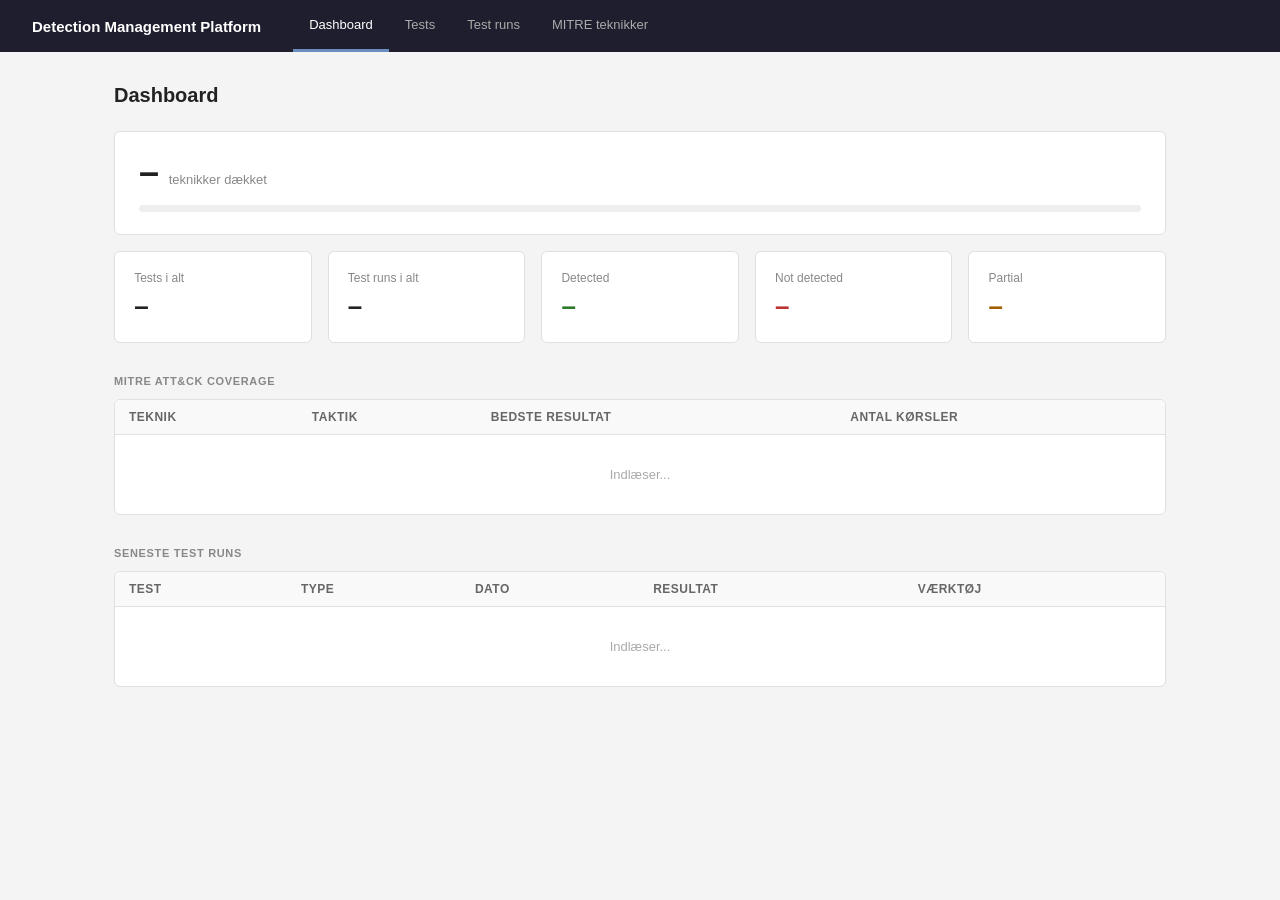
<file: src/main/resources/static/index.html>
<!DOCTYPE html>
<html lang="da">
<head>
    <meta charset="UTF-8">
    <title>Detection Management Platform – Dashboard</title>
    <link rel="stylesheet" href="style.css?v=2">
</head>
<body>

<nav>
    <a class="nav-brand" href="index.html">Detection Management Platform</a>
    <div class="nav-links">
        <a href="index.html" class="active">Dashboard</a>
        <a href="tests.html">Tests</a>
        <a href="runs.html">Test runs</a>
        <a href="techniques.html">MITRE teknikker</a>
    </div>
</nav>

<div class="container">
    <h1>Dashboard</h1>

    <div class="coverage-hero">
        <div class="coverage-hero-text">
            <span class="coverage-hero-count" id="stat-coverage">–</span>
            <span class="coverage-hero-label">teknikker dækket</span>
        </div>
        <div class="coverage-bar-bg">
            <div class="coverage-bar-fill" id="coverage-bar"></div>
        </div>
    </div>

    <div class="stats">
        <div class="stat-card">
            <div class="label">Tests i alt</div>
            <div class="value" id="stat-tests">–</div>
        </div>
        <div class="stat-card">
            <div class="label">Test runs i alt</div>
            <div class="value" id="stat-runs">–</div>
        </div>
        <div class="stat-card">
            <div class="label">Detected</div>
            <div class="value green" id="stat-detected">–</div>
        </div>
        <div class="stat-card">
            <div class="label">Not detected</div>
            <div class="value red" id="stat-not">–</div>
        </div>
        <div class="stat-card">
            <div class="label">Partial</div>
            <div class="value amber" id="stat-partial">–</div>
        </div>
    </div>

    <div class="section-label">MITRE ATT&CK coverage</div>
    <div class="table-wrap">
        <table>
            <thead>
                <tr>
                    <th>Teknik</th>
                    <th>Taktik</th>
                    <th>Bedste resultat</th>
                    <th>Antal kørsler</th>
                </tr>
            </thead>
            <tbody id="coverage-table">
                <tr><td colspan="4" class="empty">Indlæser...</td></tr>
            </tbody>
        </table>
    </div>

    <div class="section-label">Seneste test runs</div>
    <div class="table-wrap">
        <table>
            <thead>
                <tr>
                    <th>Test</th>
                    <th>Type</th>
                    <th>Dato</th>
                    <th>Resultat</th>
                    <th>Værktøj</th>
                </tr>
            </thead>
            <tbody id="recent-runs">
                <tr><td colspan="5" class="empty">Indlæser...</td></tr>
            </tbody>
        </table>
    </div>
</div>

<script src="app.js"></script>
<script>
async function loadDashboard() {
    const [tests, runs, coverage, techniques] = await Promise.all([
        fetchTests(),
        fetchRuns(),
        fetchCoverage(),
        fetchTechniques()
    ]);

    document.getElementById('stat-tests').textContent = tests.length;
    document.getElementById('stat-runs').textContent = runs.length;
    document.getElementById('stat-detected').textContent = runs.filter(r => r.result === 'DETECTED').length;
    document.getElementById('stat-not').textContent = runs.filter(r => r.result === 'NOT_DETECTED').length;
    document.getElementById('stat-partial').textContent = runs.filter(r => r.result === 'PARTIAL').length;
    const pct = techniques.length > 0 ? Math.round((coverage.length / techniques.length) * 100) : 0;
    document.getElementById('stat-coverage').textContent = `${coverage.length}/${techniques.length}`;
    document.getElementById('coverage-bar').style.width = `${pct}%`;

    const coverageTable = document.getElementById('coverage-table');
    if (coverage.length === 0) {
        coverageTable.innerHTML = '<tr><td colspan="4" class="empty">Ingen data endnu</td></tr>';
    } else {
        coverageTable.innerHTML = coverage.map(c => `
            <tr>
                <td>${c.techniqueId} – ${c.name}</td>
                <td>${c.tactic}</td>
                <td>${resultBadge(c.bestResult)}</td>
                <td>${c.runCount}</td>
            </tr>
        `).join('');
    }

    const recentTable = document.getElementById('recent-runs');
    const recent = runs.slice(-10).reverse();
    if (recent.length === 0) {
        recentTable.innerHTML = '<tr><td colspan="5" class="empty">Ingen test runs endnu</td></tr>';
    } else {
        recentTable.innerHTML = recent.map(r => `
            <tr>
                <td>${r.test.name}</td>
                <td>${typeBadge(r.test.testType)}</td>
                <td>${formatDate(r.runDate)}</td>
                <td>${resultBadge(r.result)}</td>
                <td>${r.detectionTool || '–'}</td>
            </tr>
        `).join('');
    }
}

loadDashboard();
</script>
</body>
</html>
</file>
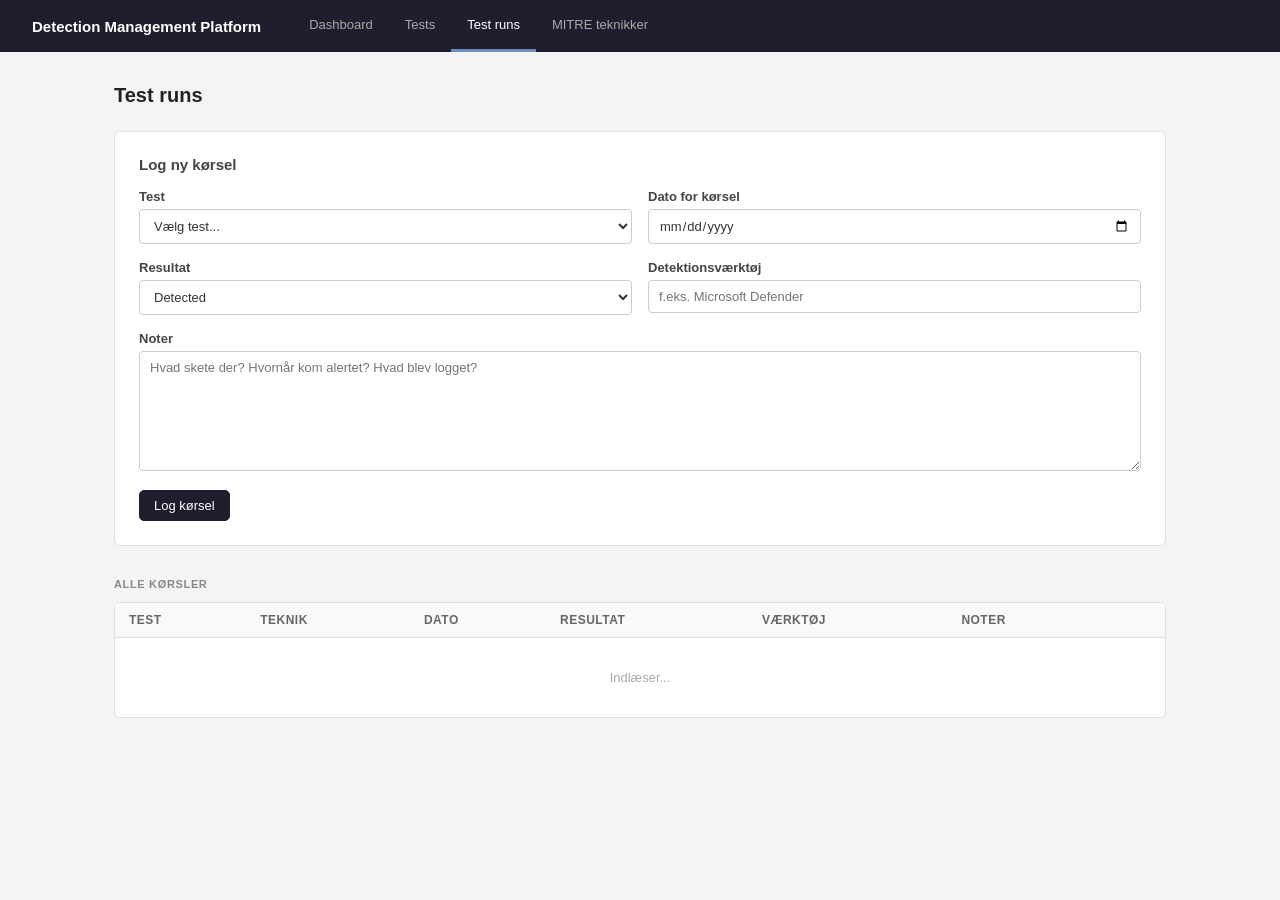
<file: src/main/resources/static/runs.html>
<!DOCTYPE html>
<html lang="da">
<head>
    <meta charset="UTF-8">
    <title>Detection Management Platform – Test runs</title>
    <link rel="stylesheet" href="style.css">
</head>
<body>

<nav>
    <a class="nav-brand" href="index.html">Detection Management Platform</a>
    <div class="nav-links">
        <a href="index.html">Dashboard</a>
        <a href="tests.html">Tests</a>
        <a href="runs.html" class="active">Test runs</a>
        <a href="techniques.html">MITRE teknikker</a>
    </div>
</nav>

<div class="container">
    <h1>Test runs</h1>

    <div class="form-card">
        <h2>Log ny kørsel</h2>
        <div id="run-alert" class="alert"></div>

        <div class="form-row">
            <div class="form-group">
                <label>Test</label>
                <select id="run-test">
                    <option value="">Vælg test...</option>
                </select>
            </div>
            <div class="form-group">
                <label>Dato for kørsel</label>
                <input type="date" id="run-date">
            </div>
        </div>

        <div class="form-row">
            <div class="form-group">
                <label>Resultat</label>
                <select id="run-result">
                    <option value="DETECTED">Detected</option>
                    <option value="NOT_DETECTED">Not detected</option>
                    <option value="PARTIAL">Partial</option>
                </select>
            </div>
            <div class="form-group">
                <label>Detektionsværktøj</label>
                <input type="text" id="run-tool" placeholder="f.eks. Microsoft Defender">
            </div>
        </div>

        <div class="form-group">
            <label>Noter</label>
            <textarea id="run-notes" placeholder="Hvad skete der? Hvornår kom alertet? Hvad blev logget?"></textarea>
        </div>

        <button class="btn btn-primary" onclick="createRun()">Log kørsel</button>
    </div>

    <div class="section-label">Alle kørsler</div>
    <div class="table-wrap">
        <table>
            <thead>
                <tr>
                    <th>Test</th>
                    <th>Teknik</th>
                    <th>Dato</th>
                    <th>Resultat</th>
                    <th>Værktøj</th>
                    <th>Noter</th>
                    <th></th>
                </tr>
            </thead>
            <tbody id="runs-table">
                <tr><td colspan="7" class="empty">Indlæser...</td></tr>
            </tbody>
        </table>
    </div>
</div>

<div id="notes-modal" style="display:none; position:fixed; inset:0; background:rgba(0,0,0,0.5); z-index:1000; align-items:center; justify-content:center;">
    <div style="background:white; border-radius:8px; padding:24px; max-width:700px; width:90%; max-height:80vh; display:flex; flex-direction:column;">
        <div style="display:flex; justify-content:space-between; align-items:center; margin-bottom:16px;">
            <strong id="notes-modal-title">Noter</strong>
            <button class="btn btn-sm" onclick="closeNotes()">Luk</button>
        </div>
        <p id="notes-modal-content" style="overflow:auto; margin:0; white-space:pre-wrap;"></p>
    </div>
</div>

<script src="app.js"></script>
<script>
let allRuns = [];

function showNotes(id) {
    const run = allRuns.find(r => r.id === id);
    if (!run) return;
    document.getElementById('notes-modal-title').textContent = `${run.test.name} – ${formatDate(run.runDate)}`;
    document.getElementById('notes-modal-content').textContent = run.notes;
    document.getElementById('notes-modal').style.display = 'flex';
}

function closeNotes() {
    document.getElementById('notes-modal').style.display = 'none';
}

document.getElementById('notes-modal').addEventListener('click', function(e) {
    if (e.target === this) closeNotes();
});

async function loadPage() {
    const [tests, runs] = await Promise.all([fetchTests(), fetchRuns()]);

    const select = document.getElementById('run-test');
    tests.forEach(t => {
        const opt = document.createElement('option');
        opt.value = t.id;
        opt.textContent = `${t.name} (${t.technique.techniqueId})`;
        select.appendChild(opt);
    });

    const today = new Date().toISOString().split('T')[0];
    document.getElementById('run-date').value = today;

    allRuns = runs;
    renderRuns(runs);
}

function renderRuns(runs) {
    const tbody = document.getElementById('runs-table');
    if (runs.length === 0) {
        tbody.innerHTML = '<tr><td colspan="7" class="empty">Ingen kørsler logget endnu</td></tr>';
        return;
    }
    const sorted = [...runs].reverse();
    tbody.innerHTML = sorted.map(r => `
        <tr>
            <td>${r.test.name}</td>
            <td><span class="mitre-id">${r.test.technique.techniqueId}</span></td>
            <td>${formatDate(r.runDate)}</td>
            <td>${resultBadge(r.result)}</td>
            <td>${r.detectionTool || '–'}</td>
            <td>${r.notes ? `<button class="btn btn-sm" onclick="showNotes(${r.id})">Vis</button>` : '–'}</td>
            <td>
                <button class="btn btn-sm btn-danger" onclick="deleteRun(${r.id})">Slet</button>
            </td>
        </tr>
    `).join('');
}

async function createRun() {
    const testId = document.getElementById('run-test').value;
    const runDate = document.getElementById('run-date').value;
    const result = document.getElementById('run-result').value;
    const detectionTool = document.getElementById('run-tool').value.trim();
    const notes = document.getElementById('run-notes').value.trim();

    if (!testId || !runDate) {
        showAlert('run-alert', 'error', 'Vælg venligst en test og en dato.');
        return;
    }

    const res = await fetch(`${API}/runs`, {
        method: 'POST',
        headers: { 'Content-Type': 'application/json' },
        body: JSON.stringify({ testId: parseInt(testId), runDate, result, detectionTool, notes })
    });

    if (res.ok) {
        showAlert('run-alert', 'success', 'Kørsel logget!');
        document.getElementById('run-notes').value = '';
        document.getElementById('run-tool').value = '';
        allRuns = await fetchRuns();
        renderRuns(allRuns);
    } else {
        showAlert('run-alert', 'error', 'Noget gik galt. Prøv igen.');
    }
}

async function deleteRun(id) {
    if (!confirm('Slet denne kørsel?')) return;
    await fetch(`${API}/runs/${id}`, { method: 'DELETE' });
    allRuns = await fetchRuns();
    renderRuns(allRuns);
}

loadPage();
</script>
</body>
</html>
</file>
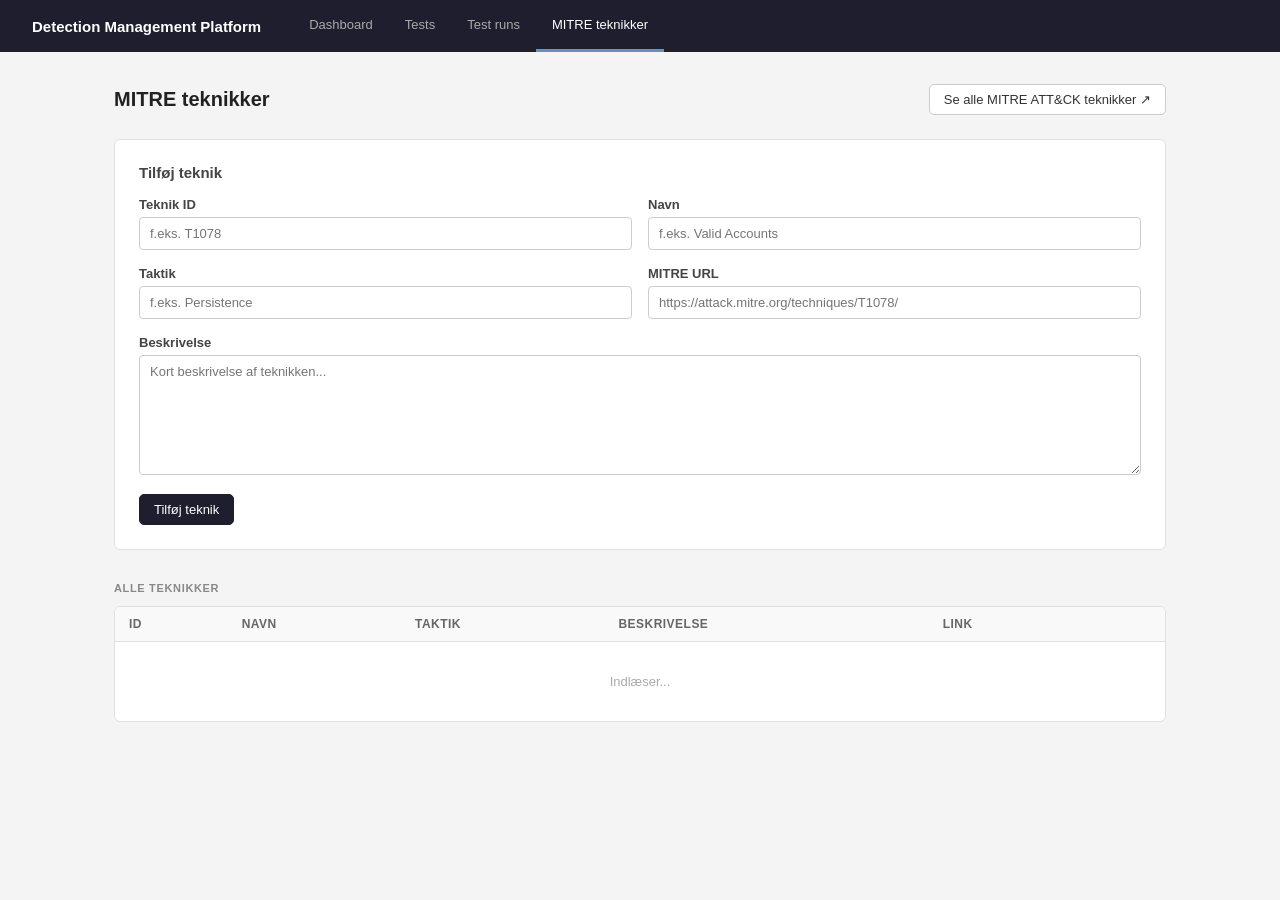
<file: src/main/resources/static/techniques.html>
<!DOCTYPE html>
<html lang="da">
<head>
    <meta charset="UTF-8">
    <title>Detection Management Platform – MITRE teknikker</title>
    <link rel="stylesheet" href="style.css">
</head>
<body>

<nav>
    <a class="nav-brand" href="index.html">Detection Management Platform</a>
    <div class="nav-links">
        <a href="index.html">Dashboard</a>
        <a href="tests.html">Tests</a>
        <a href="runs.html">Test runs</a>
        <a href="techniques.html" class="active">MITRE teknikker</a>
    </div>
</nav>

<div class="container">
    <div style="display: flex; justify-content: space-between; align-items: center; margin-bottom: 1.5rem;">
        <h1 style="margin-bottom: 0;">MITRE teknikker</h1>
        <a href="https://attack.mitre.org/" target="_blank" class="btn">Se alle MITRE ATT&CK teknikker ↗</a>
    </div>

    <div class="form-card">
        <h2>Tilføj teknik</h2>
        <div id="technique-alert" class="alert"></div>

        <div class="form-row">
            <div class="form-group">
                <label>Teknik ID</label>
                <input type="text" id="t-id" placeholder="f.eks. T1078">
            </div>
            <div class="form-group">
                <label>Navn</label>
                <input type="text" id="t-name" placeholder="f.eks. Valid Accounts">
            </div>
        </div>

        <div class="form-row">
            <div class="form-group">
                <label>Taktik</label>
                <input type="text" id="t-tactic" placeholder="f.eks. Persistence">
            </div>
            <div class="form-group">
                <label>MITRE URL</label>
                <input type="text" id="t-url" placeholder="https://attack.mitre.org/techniques/T1078/">
            </div>
        </div>

        <div class="form-group">
            <label>Beskrivelse</label>
            <textarea id="t-description" placeholder="Kort beskrivelse af teknikken..."></textarea>
        </div>

        <button class="btn btn-primary" onclick="createTechnique()">Tilføj teknik</button>
    </div>

    <div class="section-label">Alle teknikker</div>
    <div class="table-wrap">
        <table>
            <thead>
                <tr>
                    <th>ID</th>
                    <th>Navn</th>
                    <th>Taktik</th>
                    <th>Beskrivelse</th>
                    <th>Link</th>
                    <th></th>
                </tr>
            </thead>
            <tbody id="techniques-table">
                <tr><td colspan="6" class="empty">Indlæser...</td></tr>
            </tbody>
        </table>
    </div>
</div>

<script src="app.js"></script>
<script>
async function loadPage() {
    renderTechniques(await fetchTechniques());
}

function renderTechniques(techniques) {
    const tbody = document.getElementById('techniques-table');
    if (techniques.length === 0) {
        tbody.innerHTML = '<tr><td colspan="6" class="empty">Ingen teknikker fundet</td></tr>';
        return;
    }
    tbody.innerHTML = techniques.map(t => `
        <tr>
            <td><span class="mitre-id">${t.techniqueId}</span></td>
            <td>${t.name}</td>
            <td>${t.tactic}</td>
            <td style="max-width:260px; color:#666;">${t.description || '–'}</td>
            <td>
                ${t.mitreUrl
                    ? `<a href="${t.mitreUrl}" target="_blank" class="btn btn-sm">MITRE ↗</a>`
                    : '–'
                }
            </td>
            <td>
                <button class="btn btn-sm btn-danger" onclick="deleteTechnique(${t.id})">Slet</button>
            </td>
        </tr>
    `).join('');
}

async function createTechnique() {
    const techniqueId = document.getElementById('t-id').value.trim();
    const name = document.getElementById('t-name').value.trim();
    const tactic = document.getElementById('t-tactic').value.trim();
    const mitreUrl = document.getElementById('t-url').value.trim();
    const description = document.getElementById('t-description').value.trim();

    if (!techniqueId || !name || !tactic) {
        showAlert('technique-alert', 'error', 'Udfyld venligst ID, navn og taktik.');
        return;
    }

    const res = await fetch(`${API}/techniques`, {
        method: 'POST',
        headers: { 'Content-Type': 'application/json' },
        body: JSON.stringify({ techniqueId, name, tactic, mitreUrl, description })
    });

    if (res.ok) {
        showAlert('technique-alert', 'success', 'Teknik tilføjet!');
        document.getElementById('t-id').value = '';
        document.getElementById('t-name').value = '';
        document.getElementById('t-tactic').value = '';
        document.getElementById('t-url').value = '';
        document.getElementById('t-description').value = '';
        renderTechniques(await fetchTechniques());
    } else {
        showAlert('technique-alert', 'error', 'Noget gik galt – tjek at ID ikke allerede findes.');
    }
}

async function deleteTechnique(id) {
    if (!confirm('Slet denne teknik? Det vil fejle hvis der er tests knyttet til den.')) return;
    const res = await fetch(`${API}/techniques/${id}`, { method: 'DELETE' });
    if (res.ok) {
        renderTechniques(await fetchTechniques());
    } else {
        alert('Kan ikke slette — der er sandsynligvis tests knyttet til denne teknik.');
    }
}

loadPage();
</script>
</body>
</html>
</file>
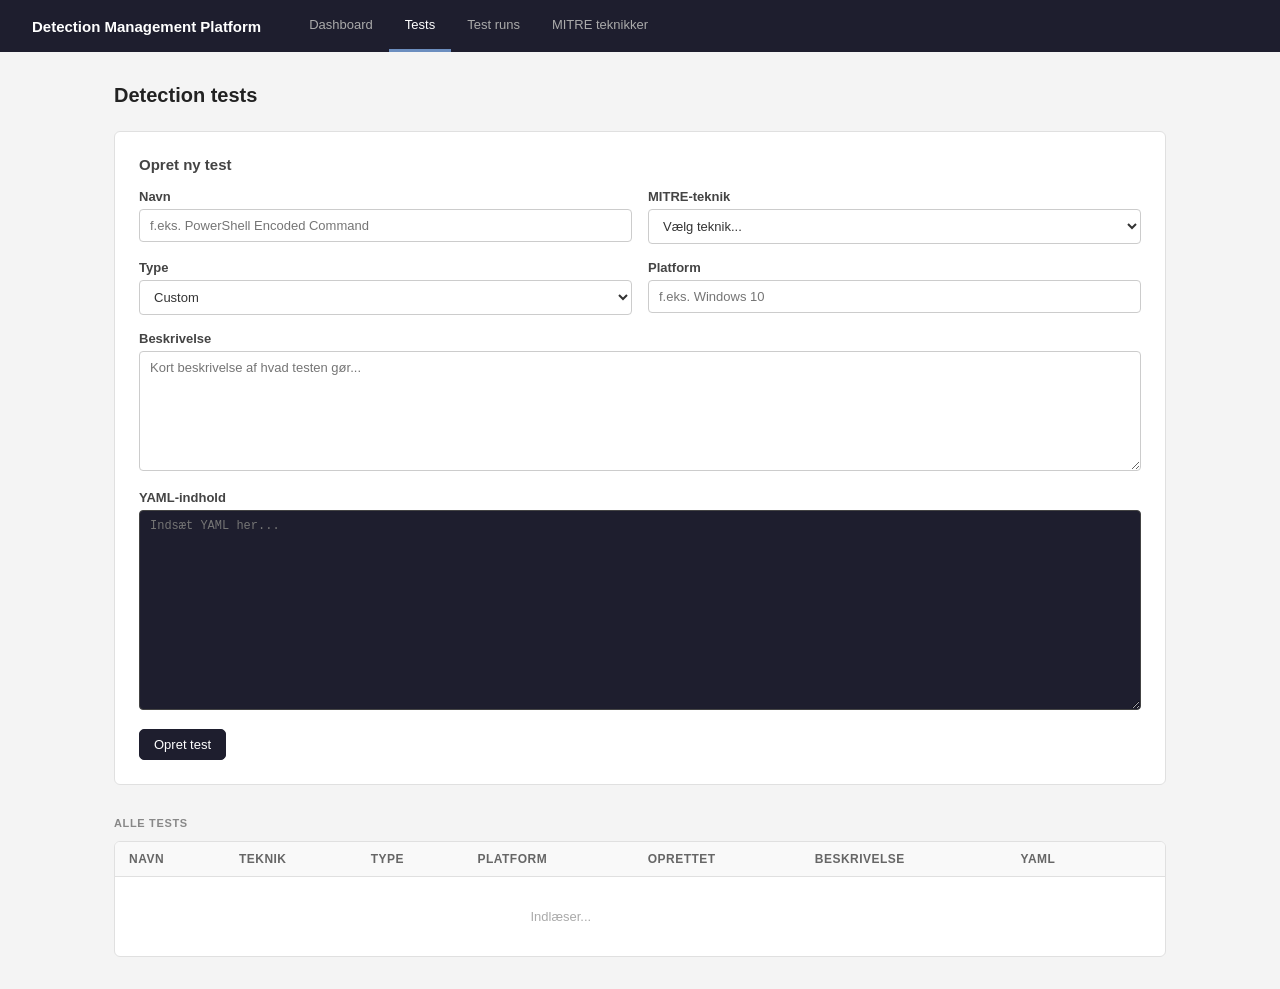
<file: src/main/resources/static/tests.html>
<!DOCTYPE html>
<html lang="da">
<head>
    <meta charset="UTF-8">
    <title>Detection Management Platform – Tests</title>
    <link rel="stylesheet" href="style.css">
</head>
<body>

<nav>
    <a class="nav-brand" href="index.html">Detection Management Platform</a>
    <div class="nav-links">
        <a href="index.html">Dashboard</a>
        <a href="tests.html" class="active">Tests</a>
        <a href="runs.html">Test runs</a>
        <a href="techniques.html">MITRE teknikker</a>
    </div>
</nav>

<div class="container">
    <h1>Detection tests</h1>

    <div class="form-card">
        <h2>Opret ny test</h2>
        <div id="test-alert" class="alert"></div>

        <div class="form-row">
            <div class="form-group">
                <label>Navn</label>
                <input type="text" id="test-name" placeholder="f.eks. PowerShell Encoded Command">
            </div>
            <div class="form-group">
                <label>MITRE-teknik</label>
                <select id="test-technique">
                    <option value="">Vælg teknik...</option>
                </select>
            </div>
        </div>

        <div class="form-row">
            <div class="form-group">
                <label>Type</label>
                <select id="test-type">
                    <option value="CUSTOM">Custom</option>
                    <option value="ART">ART</option>
                </select>
            </div>
            <div class="form-group">
                <label>Platform</label>
                <input type="text" id="test-platform" placeholder="f.eks. Windows 10">
            </div>
        </div>

        <div class="form-group">
            <label>Beskrivelse</label>
            <textarea id="test-description" placeholder="Kort beskrivelse af hvad testen gør..."></textarea>
        </div>

        <div class="form-group">
            <label>YAML-indhold</label>
            <textarea class="yaml" id="test-yaml" placeholder="Indsæt YAML her..."></textarea>
        </div>

        <button class="btn btn-primary" onclick="createTest()">Opret test</button>
    </div>

    <div class="section-label">Alle tests</div>
    <div class="table-wrap">
        <table>
            <thead>
                <tr>
                    <th>Navn</th>
                    <th>Teknik</th>
                    <th>Type</th>
                    <th>Platform</th>
                    <th>Oprettet</th>
                    <th>Beskrivelse</th>
                    <th>YAML</th>
                    <th></th>
                </tr>
            </thead>
            <tbody id="tests-table">
                <tr><td colspan="6" class="empty">Indlæser...</td></tr>
            </tbody>
        </table>
    </div>
</div>

<div id="desc-modal" style="display:none; position:fixed; inset:0; background:rgba(0,0,0,0.5); z-index:1000; align-items:center; justify-content:center;">
    <div style="background:white; border-radius:8px; padding:24px; max-width:700px; width:90%; max-height:80vh; display:flex; flex-direction:column;">
        <div style="display:flex; justify-content:space-between; align-items:center; margin-bottom:16px;">
            <strong id="desc-modal-title">Beskrivelse</strong>
            <button class="btn btn-sm" onclick="closeDescription()">Luk</button>
        </div>
        <p id="desc-modal-content" style="overflow:auto; margin:0; white-space:pre-wrap;"></p>
    </div>
</div>

<div id="yaml-modal" style="display:none; position:fixed; inset:0; background:rgba(0,0,0,0.5); z-index:1000; align-items:center; justify-content:center;">
    <div style="background:white; border-radius:8px; padding:24px; max-width:700px; width:90%; max-height:80vh; display:flex; flex-direction:column;">
        <div style="display:flex; justify-content:space-between; align-items:center; margin-bottom:16px;">
            <strong id="yaml-modal-title">YAML</strong>
            <button class="btn btn-sm" onclick="closeYaml()">Luk</button>
        </div>
        <pre id="yaml-modal-content" style="overflow:auto; background:#f4f4f4; padding:16px; border-radius:4px; font-size:13px; flex:1; margin:0; white-space:pre-wrap;"></pre>
    </div>
</div>

<script src="app.js"></script>
<script>
async function loadPage() {
    const [techniques, tests] = await Promise.all([fetchTechniques(), fetchTests()]);

    const select = document.getElementById('test-technique');
    techniques.forEach(t => {
        const opt = document.createElement('option');
        opt.value = t.id;
        opt.textContent = `${t.techniqueId} – ${t.name}`;
        select.appendChild(opt);
    });

    allTests = tests;
    renderTests(tests);
}

function renderTests(tests) {
    const tbody = document.getElementById('tests-table');
    if (tests.length === 0) {
        tbody.innerHTML = '<tr><td colspan="6" class="empty">Ingen tests oprettet endnu</td></tr>';
        return;
    }
    tbody.innerHTML = tests.map(t => `
        <tr>
            <td>${t.name}</td>
            <td><span class="mitre-id">${t.technique.techniqueId}</span>${t.technique.name}</td>
            <td>${typeBadge(t.testType)}</td>
            <td>${t.platform || '–'}</td>
            <td>${formatDate(t.createdAt)}</td>
            <td>${t.description ? `<button class="btn btn-sm" onclick="showDescription(${t.id})">Vis</button>` : '–'}</td>
            <td>${t.yamlContent ? `<button class="btn btn-sm" onclick="showYaml(${t.id})">Vis</button>` : '–'}</td>
            <td>
                <button class="btn btn-sm btn-danger" onclick="deleteTest(${t.id})">Slet</button>
            </td>
        </tr>
    `).join('');
}

async function createTest() {
    const name = document.getElementById('test-name').value.trim();
    const techniqueId = document.getElementById('test-technique').value;
    const testType = document.getElementById('test-type').value;
    const platform = document.getElementById('test-platform').value.trim();
    const description = document.getElementById('test-description').value.trim();
    const yamlContent = document.getElementById('test-yaml').value.trim();

    if (!name || !techniqueId) {
        showAlert('test-alert', 'error', 'Udfyld venligst navn og teknik.');
        return;
    }

    const res = await fetch(`${API}/tests`, {
        method: 'POST',
        headers: { 'Content-Type': 'application/json' },
        body: JSON.stringify({ name, techniqueId: parseInt(techniqueId), testType, platform, description, yamlContent })
    });

    if (res.ok) {
        showAlert('test-alert', 'success', 'Test oprettet!');
        document.getElementById('test-name').value = '';
        document.getElementById('test-yaml').value = '';
        document.getElementById('test-description').value = '';
        allTests = await fetchTests();
        renderTests(allTests);
    } else {
        showAlert('test-alert', 'error', 'Noget gik galt. Prøv igen.');
    }
}

async function deleteTest(id) {
    if (!confirm('Er du sikker på at du vil slette denne test?')) return;
    await fetch(`${API}/tests/${id}`, { method: 'DELETE' });
    allTests = await fetchTests();
    renderTests(allTests);
}

let allTests = [];

async function showYaml(id) {
    const test = allTests.find(t => t.id === id);
    if (!test) return;
    document.getElementById('yaml-modal-title').textContent = test.name;
    document.getElementById('yaml-modal-content').textContent = test.yamlContent;
    const modal = document.getElementById('yaml-modal');
    modal.style.display = 'flex';
}

function closeYaml() {
    document.getElementById('yaml-modal').style.display = 'none';
}

function showDescription(id) {
    const test = allTests.find(t => t.id === id);
    if (!test) return;
    document.getElementById('desc-modal-title').textContent = test.name;
    document.getElementById('desc-modal-content').textContent = test.description;
    document.getElementById('desc-modal').style.display = 'flex';
}

function closeDescription() {
    document.getElementById('desc-modal').style.display = 'none';
}

document.getElementById('desc-modal').addEventListener('click', function(e) {
    if (e.target === this) closeDescription();
});

document.getElementById('yaml-modal').addEventListener('click', function(e) {
    if (e.target === this) closeYaml();
});

loadPage();
</script>
</body>
</html>
</file>
<file: src/main/resources/static/style.css>
* {
    box-sizing: border-box;
    margin: 0;
    padding: 0;
}

body {
    font-family: Arial, Helvetica, sans-serif;
    font-size: 14px;
    background-color: #f4f4f4;
    color: #333;
}

/* Navigation */
nav {
    background-color: #1e1e2e;
    padding: 0 2rem;
    display: flex;
    align-items: center;
    gap: 2rem;
    height: 52px;
    position: sticky;
    top: 0;
    z-index: 100;
}

.nav-brand {
    color: #fff;
    font-size: 15px;
    font-weight: bold;
    text-decoration: none;
    white-space: nowrap;
}

.nav-links {
    display: flex;
    gap: 0;
}

.nav-links a {
    color: #aaa;
    text-decoration: none;
    padding: 0 16px;
    height: 52px;
    display: flex;
    align-items: center;
    font-size: 13px;
    border-bottom: 3px solid transparent;
    transition: color 0.15s;
}

.nav-links a:hover {
    color: #fff;
}

.nav-links a.active {
    color: #fff;
    border-bottom: 3px solid #6c8ebf;
}

/* Layout */
.container {
    max-width: 1100px;
    margin: 2rem auto;
    padding: 0 1.5rem;
}

h1 {
    font-size: 20px;
    margin-bottom: 1.5rem;
    color: #222;
}

h2 {
    font-size: 15px;
    margin-bottom: 1rem;
    color: #444;
    font-weight: 600;
}

/* Coverage hero */
.coverage-hero {
    background: #fff;
    border: 1px solid #e0e0e0;
    border-radius: 6px;
    padding: 1.4rem 1.5rem;
    margin-bottom: 1rem;
}

.coverage-hero-text {
    display: flex;
    align-items: baseline;
    gap: 0.6rem;
    margin-bottom: 0.9rem;
}

.coverage-hero-count {
    font-size: 36px;
    font-weight: bold;
    color: #222;
    line-height: 1;
}

.coverage-hero-label {
    font-size: 13px;
    color: #888;
}

.coverage-bar-bg {
    height: 7px;
    background: #eeeeee;
    border-radius: 99px;
    overflow: hidden;
}

.coverage-bar-fill {
    height: 100%;
    background: #2d7a2d;
    border-radius: 99px;
    width: 0%;
    transition: width 0.4s ease;
}

/* Stat kort */
.stats {
    display: grid;
    grid-template-columns: repeat(auto-fit, minmax(160px, 1fr));
    gap: 1rem;
    margin-bottom: 2rem;
}

.stat-card {
    background: #fff;
    border: 1px solid #e0e0e0;
    border-radius: 6px;
    padding: 1.2rem;
}

.stat-card .label {
    font-size: 12px;
    color: #888;
    margin-bottom: 6px;
}

.stat-card .value {
    font-size: 26px;
    font-weight: bold;
    color: #222;
}

.stat-card .value.green { color: #2d7a2d; }
.stat-card .value.red   { color: #b33; }
.stat-card .value.amber { color: #a06000; }

/* Tabel */
.table-wrap {
    background: #fff;
    border: 1px solid #e0e0e0;
    border-radius: 6px;
    margin-bottom: 2rem;
    overflow: hidden;
}

.table-header {
    display: flex;
    justify-content: space-between;
    align-items: center;
    padding: 1rem 1.25rem;
    border-bottom: 1px solid #e0e0e0;
}

table {
    width: 100%;
    border-collapse: collapse;
}

thead th {
    background: #f9f9f9;
    text-align: left;
    padding: 10px 14px;
    font-size: 12px;
    font-weight: 600;
    color: #666;
    border-bottom: 1px solid #e0e0e0;
    text-transform: uppercase;
    letter-spacing: 0.04em;
}

tbody td {
    padding: 10px 14px;
    border-bottom: 1px solid #f0f0f0;
    color: #333;
    vertical-align: middle;
}

tbody tr:last-child td {
    border-bottom: none;
}

tbody tr:hover {
    background: #fafafa;
}

/* Badges */
.badge {
    display: inline-block;
    font-size: 11px;
    padding: 3px 10px;
    border-radius: 99px;
    font-weight: 600;
}

.badge.detected    { background: #e6f4ea; color: #1e6b2e; }
.badge.not_detected { background: #fce8e8; color: #8b1c1c; }
.badge.partial     { background: #fff3cd; color: #7a5000; }
.badge.custom      { background: #e8f0fc; color: #1a4799; }
.badge.art         { background: #f0f0f0; color: #555; border: 1px solid #ddd; }

.mitre-id {
    font-family: monospace;
    font-size: 12px;
    color: #666;
    margin-right: 4px;
}

/* Knapper */
.btn {
    display: inline-block;
    padding: 7px 14px;
    border-radius: 5px;
    border: 1px solid #ccc;
    background: #fff;
    color: #333;
    font-size: 13px;
    cursor: pointer;
    text-decoration: none;
    transition: background 0.15s;
}

.btn:hover { background: #f0f0f0; }

.btn-primary {
    background: #1e1e2e;
    color: #fff;
    border-color: #1e1e2e;
}

.btn-primary:hover { background: #2e2e4e; }

.btn-danger {
    background: #fff;
    color: #b33;
    border-color: #e0a0a0;
}

.btn-danger:hover { background: #fce8e8; }

.btn-sm {
    padding: 4px 10px;
    font-size: 12px;
}

/* Formular */
.form-card {
    background: #fff;
    border: 1px solid #e0e0e0;
    border-radius: 6px;
    padding: 1.5rem;
    margin-bottom: 2rem;
}

.form-group {
    margin-bottom: 1rem;
}

.form-group label {
    display: block;
    font-size: 13px;
    font-weight: 600;
    color: #444;
    margin-bottom: 5px;
}

.form-group input,
.form-group select,
.form-group textarea {
    width: 100%;
    padding: 8px 10px;
    border: 1px solid #ccc;
    border-radius: 4px;
    font-size: 13px;
    font-family: inherit;
    color: #333;
    background: #fff;
}

.form-group textarea {
    min-height: 120px;
    resize: vertical;
}

.form-group textarea.yaml {
    font-family: monospace;
    font-size: 12px;
    min-height: 200px;
    background: #1e1e2e;
    color: #d4d4d4;
    border-color: #444;
}

.form-group input:focus,
.form-group select:focus,
.form-group textarea:focus {
    outline: none;
    border-color: #6c8ebf;
}

.form-row {
    display: grid;
    grid-template-columns: 1fr 1fr;
    gap: 1rem;
}

/* Sektion label */
.section-label {
    font-size: 11px;
    font-weight: 700;
    color: #888;
    text-transform: uppercase;
    letter-spacing: 0.06em;
    margin-bottom: 0.75rem;
}

/* Tom tilstand */
.empty {
    padding: 2rem;
    text-align: center;
    color: #aaa;
    font-size: 13px;
}

/* Alert */
.alert {
    padding: 10px 14px;
    border-radius: 5px;
    font-size: 13px;
    margin-bottom: 1rem;
    display: none;
}

.alert.success { background: #e6f4ea; color: #1e6b2e; border: 1px solid #b7dfc0; }
.alert.error   { background: #fce8e8; color: #8b1c1c; border: 1px solid #f0a0a0; }
</file>
